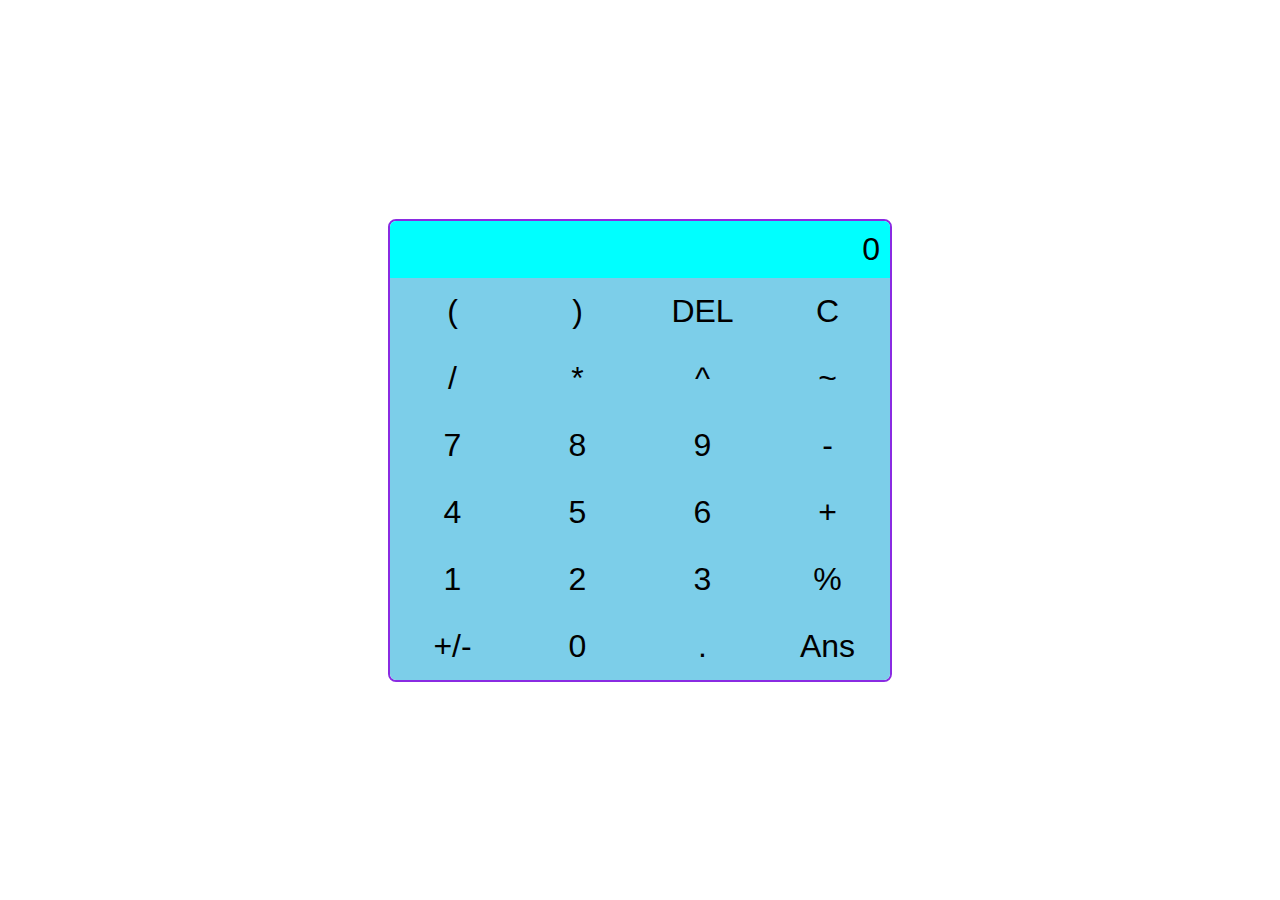
<file: oasis infobyte/Task-1 Calculator/index.html>
<!DOCTYPE html>
<html lang="en">
<head>
    <meta charset="UTF-8">
    <meta name="viewport" content="width=device-width, initial-scale=1.0">
    <link rel="stylesheet" href="style.css">
    <title>Simple Calculator</title>
</head>
<body>
    <div class="calculator">
        <div class="display" id="display">0</div>
        <div class="buttons">
            <button onclick="appendToDisplay('(')">(</button>
            <button onclick="appendToDisplay(')')">)</button>
            <button onclick="deleteLast()">DEL</button>
            <button onclick="clearDisplay()">C</button>
            <button onclick="appendToDisplay('/')">/</button>
            <button onclick="appendToDisplay('*')">*</button>
            <button onclick="appendToDisplay('^')">^</button>
            <button onclick="appendToDisplay('~')">~</button>
            <button onclick="appendToDisplay('7')">7</button>
            <button onclick="appendToDisplay('8')">8</button>
            <button onclick="appendToDisplay('9')">9</button>
            <button onclick="appendToDisplay('-')">-</button>
            <button onclick="appendToDisplay('4')">4</button>
            <button onclick="appendToDisplay('5')">5</button>
            <button onclick="appendToDisplay('6')">6</button>
            <button onclick="appendToDisplay('+')">+</button>
            <button onclick="appendToDisplay('1')">1</button>
            <button onclick="appendToDisplay('2')">2</button>
            <button onclick="appendToDisplay('3')">3</button>
            <button onclick="appendToDisplay('%')">%</button>
            <button onclick="appendToDisplay('+','-')">+/-</button>
            <button onclick="appendToDisplay('0')">0</button>
            <button onclick="appendToDisplay('.')">.</button>
            <button onclick="calculate()">Ans</button>
        </div>
    </div>
    
      <script src="script.js"></script>
   
</body>
</html>
</file>
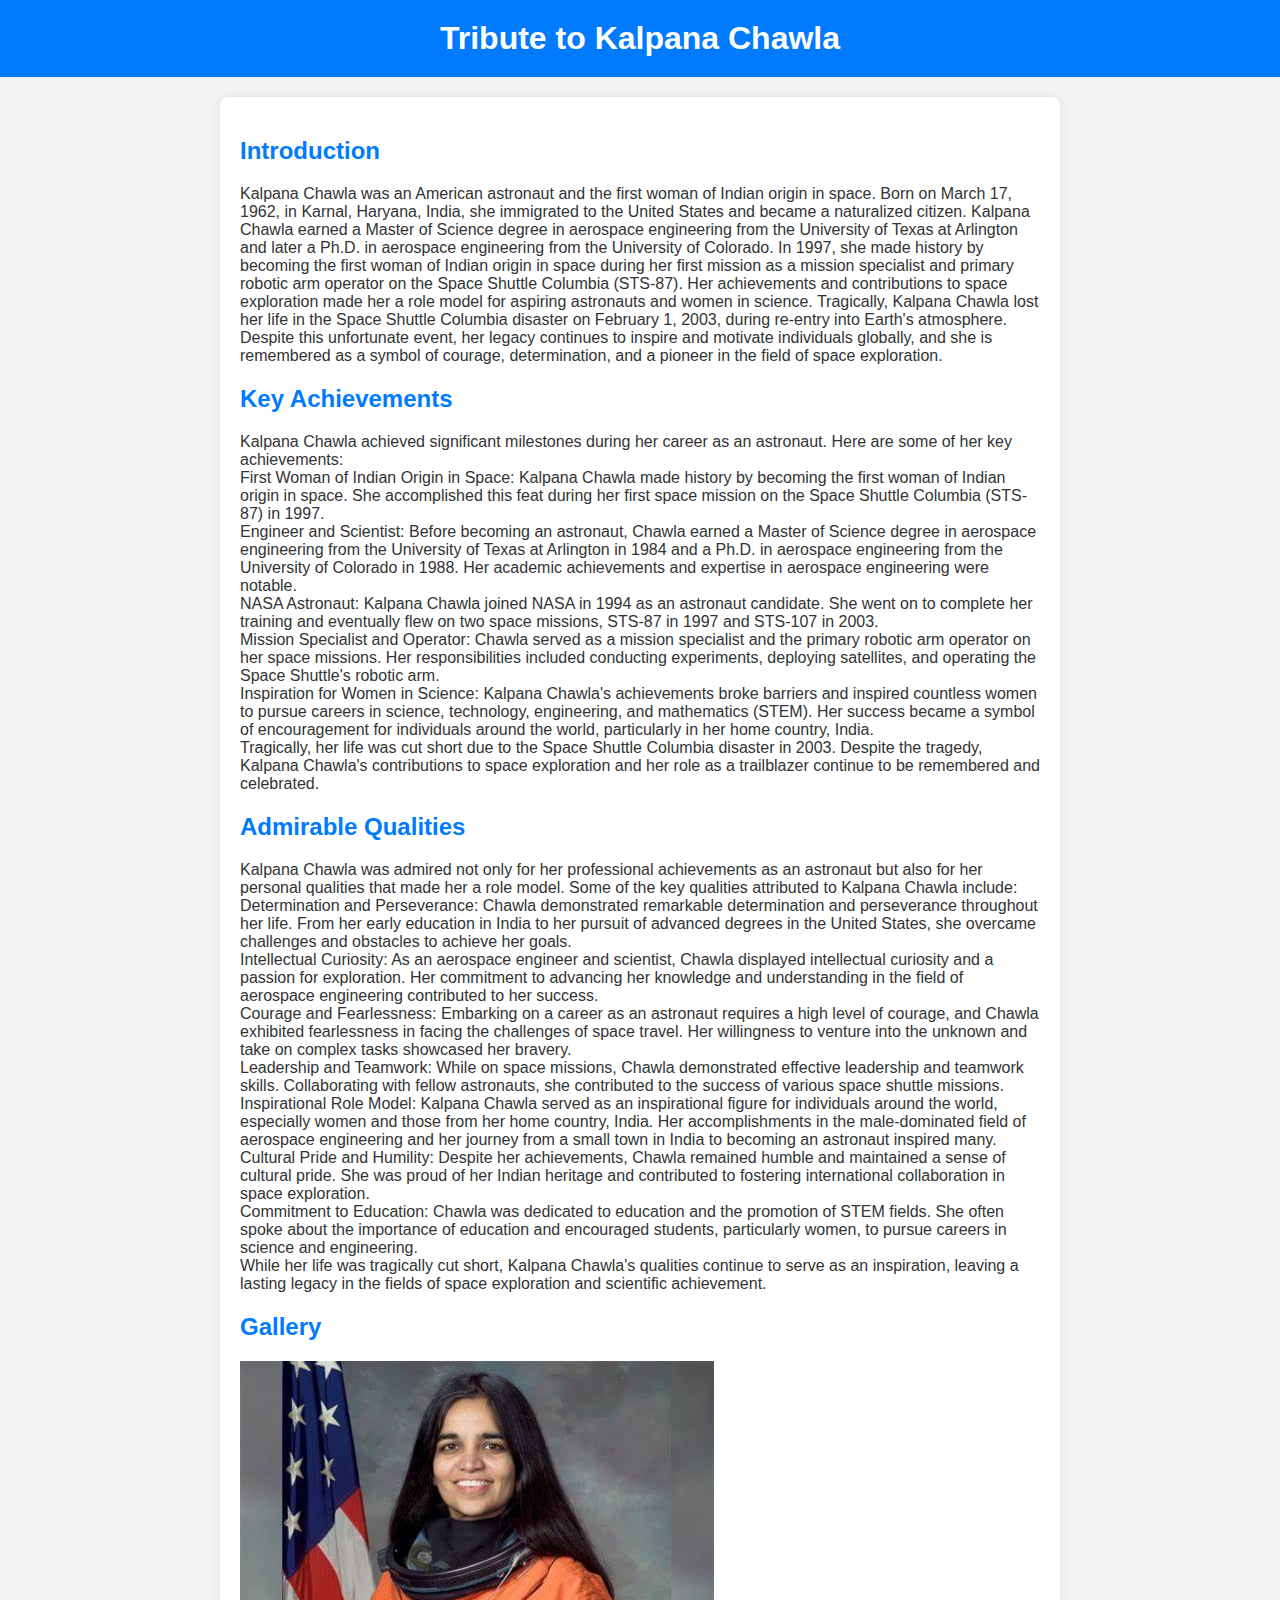
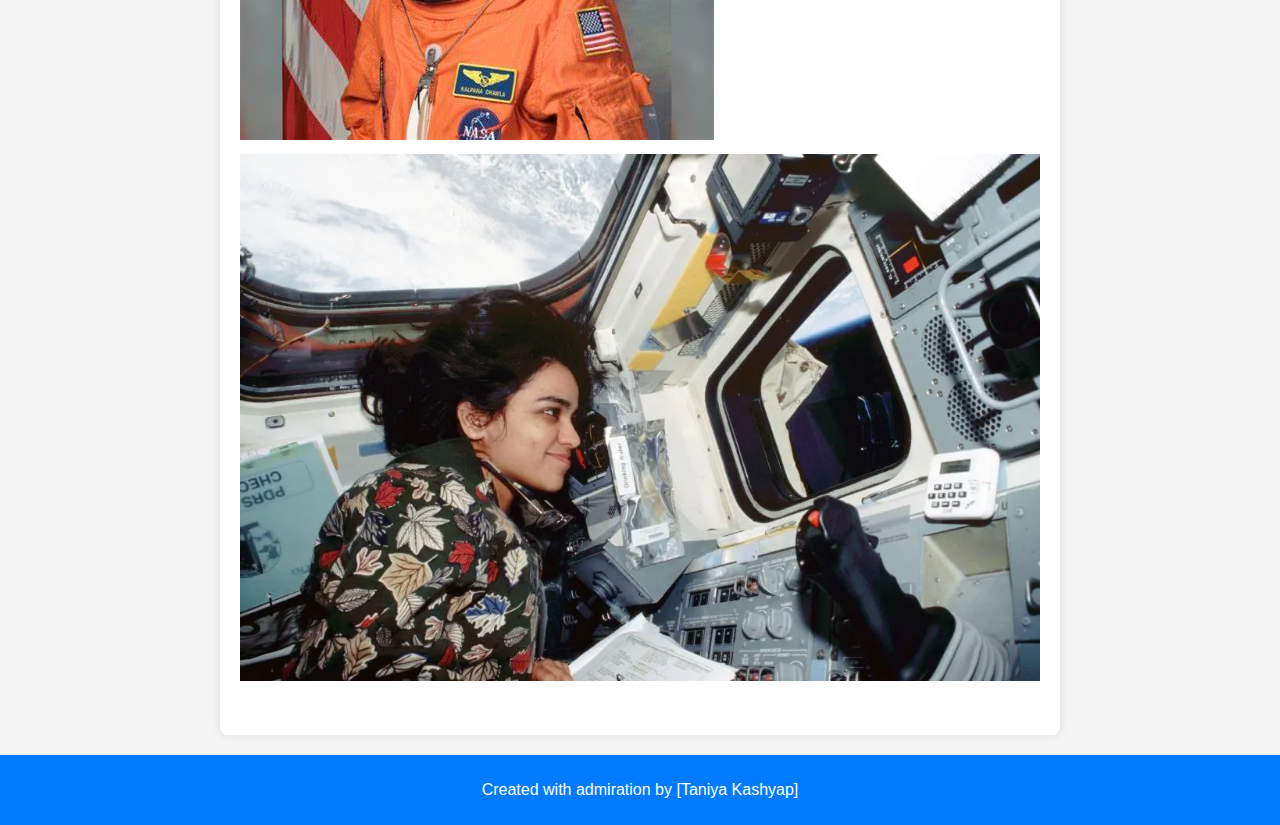
<file: oasis infobyte/Task-2 Tribute Page/index.html>
<!DOCTYPE html>
<html lang="en">
<head>
    <meta charset="UTF-8">
    <meta name="viewport" content="width=device-width, initial-scale=1.0">
    <link rel="stylesheet" href="style.css">
    <title>Tribute to [Admired Person]</title>
</head>
<body>
    <header>
        <h1>Tribute to Kalpana Chawla </h1>
    </header>
    <main>
        <section id="introduction">
            <h2>Introduction</h2>
            <p>Kalpana Chawla was an American astronaut and the first woman of Indian origin in space. Born on March 17, 1962, in Karnal, Haryana, India, she immigrated to the United States and became a naturalized citizen. Kalpana Chawla earned a Master of Science degree in aerospace engineering from the University of Texas at Arlington and later a Ph.D. in aerospace engineering from the University of Colorado.

                In 1997, she made history by becoming the first woman of Indian origin in space during her first mission as a mission specialist and primary robotic arm operator on the Space Shuttle Columbia (STS-87). Her achievements and contributions to space exploration made her a role model for aspiring astronauts and women in science.
                
                Tragically, Kalpana Chawla lost her life in the Space Shuttle Columbia disaster on February 1, 2003, during re-entry into Earth's atmosphere. Despite this unfortunate event, her legacy continues to inspire and motivate individuals globally, and she is remembered as a symbol of courage, determination, and a pioneer in the field of space exploration.</p>
        </section>
        
        <section id="achievements">
            <h2>Key Achievements</h2>
            <p>Kalpana Chawla achieved significant milestones during her career as an astronaut. Here are some of her key achievements:

                <br>
                First Woman of Indian Origin in Space:
                Kalpana Chawla made history by becoming the first woman of Indian origin in space. She accomplished this feat during her first space mission on the Space Shuttle Columbia (STS-87) in 1997.
                <br>
                Engineer and Scientist:
                Before becoming an astronaut, Chawla earned a Master of Science degree in aerospace engineering from the University of Texas at Arlington in 1984 and a Ph.D. in aerospace engineering from the University of Colorado in 1988. Her academic achievements and expertise in aerospace engineering were notable.
                <br>
                NASA Astronaut:
                Kalpana Chawla joined NASA in 1994 as an astronaut candidate. She went on to complete her training and eventually flew on two space missions, STS-87 in 1997 and STS-107 in 2003.
                <br>
                Mission Specialist and Operator:
                Chawla served as a mission specialist and the primary robotic arm operator on her space missions. Her responsibilities included conducting experiments, deploying satellites, and operating the Space Shuttle's robotic arm.
                <br>
                Inspiration for Women in Science:
                Kalpana Chawla's achievements broke barriers and inspired countless women to pursue careers in science, technology, engineering, and mathematics (STEM). Her success became a symbol of encouragement for individuals around the world, particularly in her home country, India.
                <br>
                Tragically, her life was cut short due to the Space Shuttle Columbia disaster in 2003. Despite the tragedy, Kalpana Chawla's contributions to space exploration and her role as a trailblazer continue to be remembered and celebrated.</p>
        </section>
        
        <section id="qualities">
            <h2>Admirable Qualities</h2>
            <p>Kalpana Chawla was admired not only for her professional achievements as an astronaut but also for her personal qualities that made her a role model. Some of the key qualities attributed to Kalpana Chawla include:

             <br>   Determination and Perseverance:
                Chawla demonstrated remarkable determination and perseverance throughout her life. From her early education in India to her pursuit of advanced degrees in the United States, she overcame challenges and obstacles to achieve her goals.
                <br>
                Intellectual Curiosity:
                As an aerospace engineer and scientist, Chawla displayed intellectual curiosity and a passion for exploration. Her commitment to advancing her knowledge and understanding in the field of aerospace engineering contributed to her success.
                <br>
                Courage and Fearlessness:
                Embarking on a career as an astronaut requires a high level of courage, and Chawla exhibited fearlessness in facing the challenges of space travel. Her willingness to venture into the unknown and take on complex tasks showcased her bravery.
                <br>
                Leadership and Teamwork:
                While on space missions, Chawla demonstrated effective leadership and teamwork skills. Collaborating with fellow astronauts, she contributed to the success of various space shuttle missions.
                <br>
                Inspirational Role Model:
                Kalpana Chawla served as an inspirational figure for individuals around the world, especially women and those from her home country, India. Her accomplishments in the male-dominated field of aerospace engineering and her journey from a small town in India to becoming an astronaut inspired many.
                <br>
                Cultural Pride and Humility:
                Despite her achievements, Chawla remained humble and maintained a sense of cultural pride. She was proud of her Indian heritage and contributed to fostering international collaboration in space exploration.
                <br>
                Commitment to Education:
                Chawla was dedicated to education and the promotion of STEM fields. She often spoke about the importance of education and encouraged students, particularly women, to pursue careers in science and engineering.
                <br>
                While her life was tragically cut short, Kalpana Chawla's qualities continue to serve as an inspiration, leaving a lasting legacy in the fields of space exploration and scientific achievement.</p>
        </section>
        
        <section id="images">
            <h2>Gallery</h2>
            <img src="image1.jpg" alt="Image 1">
            <img src="image2.jpg" alt="Image 2">
            <!-- Add more images as needed -->
        </section>
    </main>
    <footer>
        <p>Created with admiration by [Taniya Kashyap]</p>
    </footer>
</body>
</html>
</file>
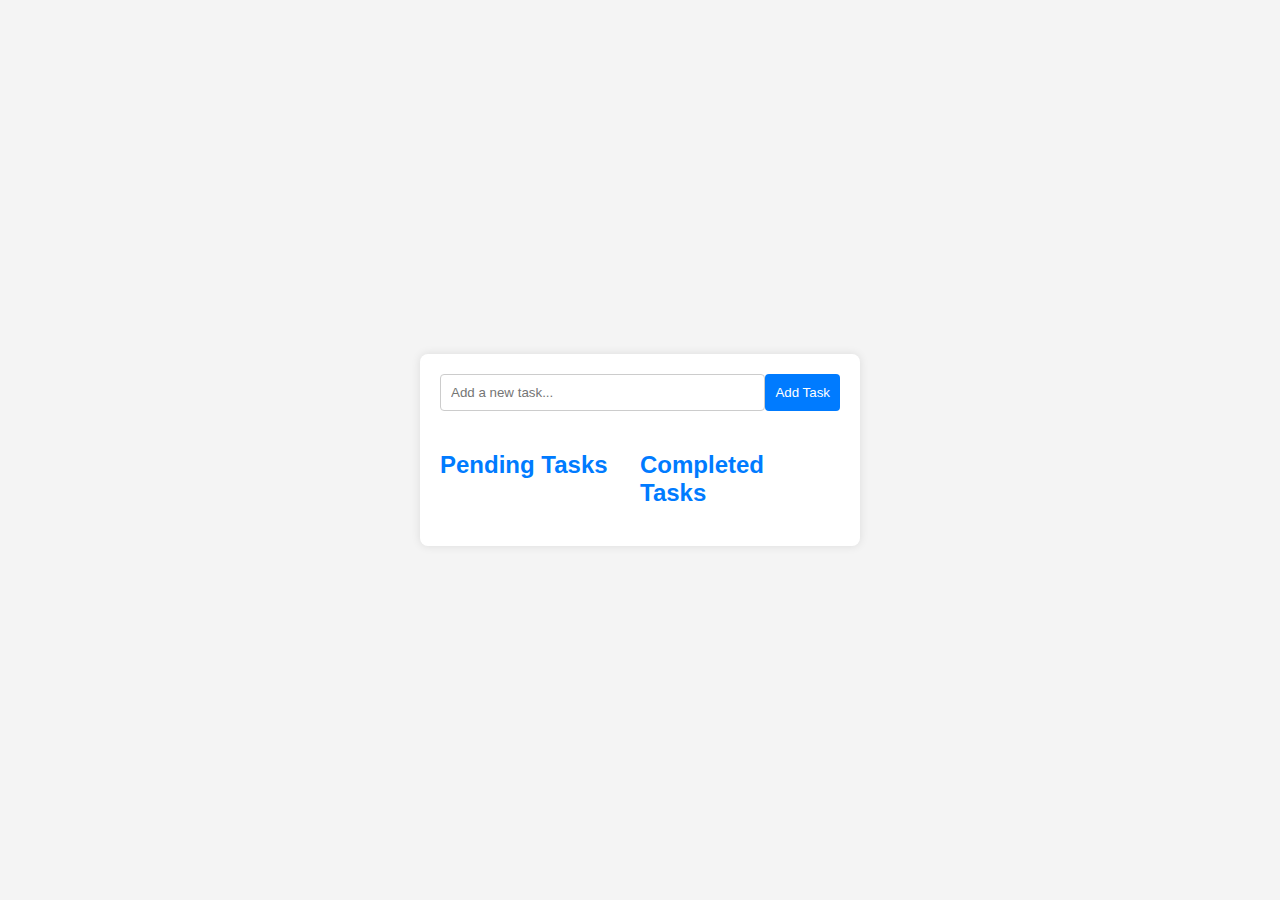
<file: oasis infobyte/Task-3 To-Do App/index.html>
<!DOCTYPE html>
<html lang="en">
<head>
    <meta charset="UTF-8">
    <meta name="viewport" content="width=device-width, initial-scale=1.0">
    <link rel="stylesheet" href="style.css">
    <title>To-Do App</title>
</head>
<body>
    <div class="app">
        <div class="input-section">
            <input type="text" id="taskInput" placeholder="Add a new task...">
            <button onclick="addTask()">Add Task</button>
        </div>
        
        <div class="lists-section">
            <div class="list" id="pendingTasks">
                <h2>Pending Tasks</h2>
                <ul id="pendingList"></ul>
            </div>
            
            <div class="list" id="completedTasks">
                <h2>Completed Tasks</h2>
                <ul id="completedList"></ul>
            </div>
        </div>
    </div>
    
    <script src="script.js"></script>
</body>
</html>
</file>
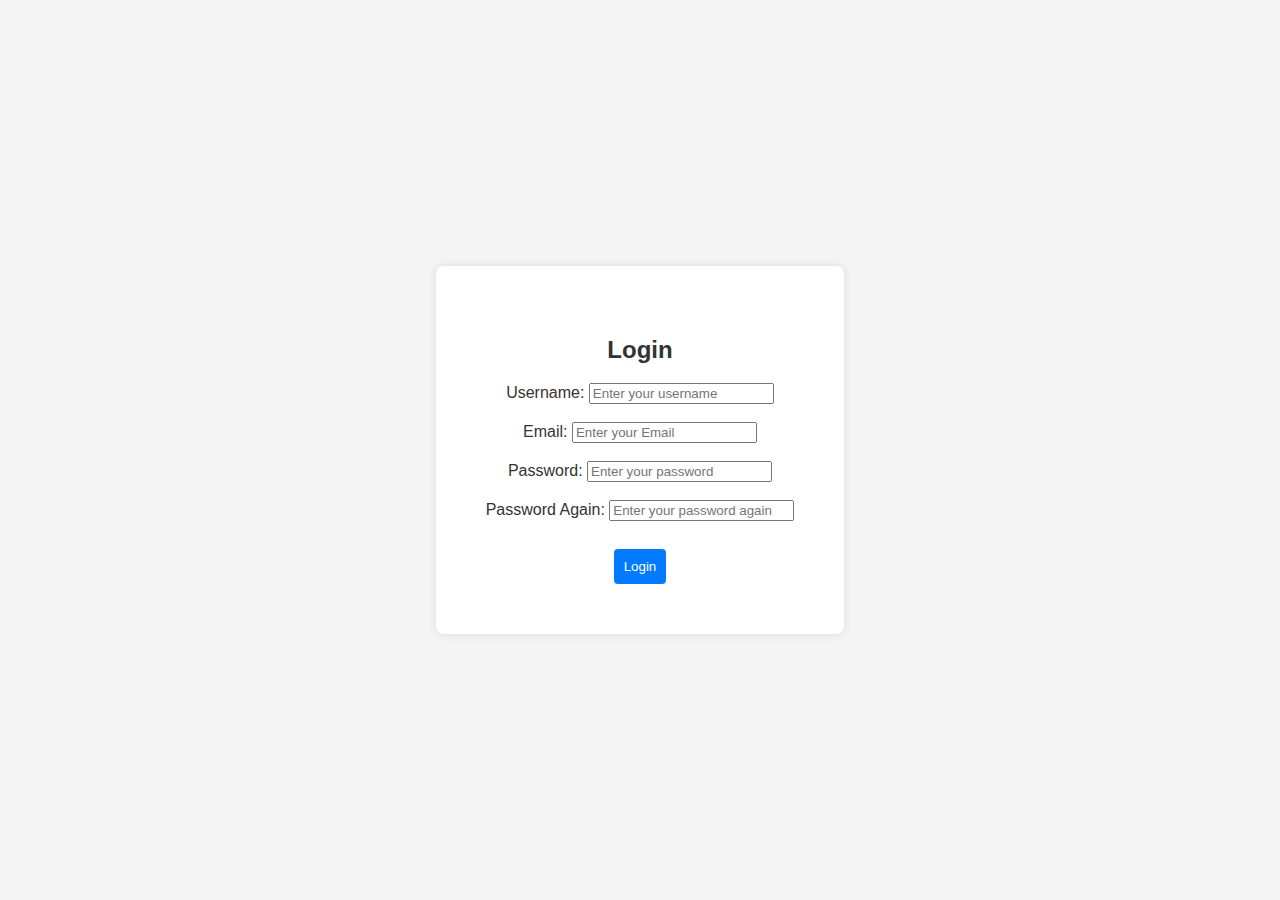
<file: oasis infobyte/Task-4 Login Authentication/index.html>
<!DOCTYPE html>
<html lang="en">
<head>
    <meta charset="UTF-8">
    <meta name="viewport" content="width=device-width, initial-scale=1.0">
    <link rel="stylesheet" href="style.css">
    <title>Login System</title>
</head>
<body>
    <div id="app">
        <div id="login-form" class="form">
            <h2>Login</h2>
            <label for="login-username">Username:</label>
            <input type="text" id="login-username" placeholder="Enter your username">
            <br><br>
            <label for="login-username">Email:</label>
            <input type="text" id="login-Email" placeholder="Enter your Email">
            <br><br>
            <label for="login-password">Password:</label>
            <input type="password" id="login-password" placeholder="Enter your password">
            <br><br>
            <label for="login-password">Password Again:</label>
            <input type="password" id="login-password again" placeholder="Enter your password again">
            <br><br>
            <button onclick="login()">Login</button>
        </div>

        <div id="register-form" class="form">
            <h2>Register</h2>
            <label for="register-username">Username:</label>
            <input type="text" id="register-username" placeholder="Choose a username">
            <label for="register-password">Password:</label>
            <input type="password" id="register-password" placeholder="Choose a password">
            <button onclick="register()">Register</button>
        </div>

        <div id="secured-page" class="hidden">
            <h2>Secured Page</h2>
            <p>Welcome! You have successfully logged in.</p>
            <button onclick="logout()">Logout</button>
        </div>
    </div>

    <script src="script.js"></script>
</body>
</html>
</file>
<file: oasis infobyte/Task-1 Calculator/style.css>
body {
    display: flex;
    align-items: center;
    justify-content: center;
    height: 100vh;
    margin: 0;
}

.calculator {
    width: 500px;
    border: 2px solid blueviolet;
    border-radius: 8px;
    overflow: hidden;
}

.display {
    font-size: 2em;
    padding: 10px;
    background-color: aqua;
    text-align: right;
    font-family: Impact, Haettenschweiler, 'Arial Narrow Bold', sans-serif ;
}

.buttons {
    display: grid;
    grid-template-columns: repeat(4, 1fr);
}

button {
    font-size: 2em;
    padding: 15px;
    border: lightblue;
    background-color:rgb(124, 206, 233);
    box-sizing: content-box;
    font-family: Impact, Haettenschweiler, 'Arial Narrow Bold', sans-serif;
    cursor: pointer;
}

button:active {
    background-color:darkcyan;
}
</file>
<file: oasis infobyte/Task-2 Tribute Page/style.css>
body {
    font-family: 'Arial', sans-serif;
    background-color: #f4f4f4;
    color: #333;
    margin: 0;
    padding: 0;
}

header {
    text-align: center;
    background-color: #007bff;
    color: #fff;
    padding: 20px;
}

h1 {
    margin: 0;
}

main {
    max-width: 800px;
    margin: 20px auto;
    padding: 20px;
    background-color: #fff;
    border-radius: 8px;
    box-shadow: 0 0 10px rgba(0, 0, 0, 0.1);
}

section {
    margin-bottom: 20px;
}

h2 {
    color: #007bff;
}

img {
    max-width: 100%;
    height: auto;
    margin-bottom: 10px;
}

footer {
    text-align: center;
    padding: 10px;
    background-color: #007bff;
    color: #fff;
}
</file>
<file: oasis infobyte/Task-3 To-Do App/style.css>
body {
    font-family: 'Arial', sans-serif;
    background-color: #f4f4f4;
    color: #333;
    margin: 0;
    padding: 0;
    display: flex;
    align-items: center;
    justify-content: center;
    height: 100vh;
}

.app {
    width: 400px;
    background-color: #fff;
    border-radius: 8px;
    box-shadow: 0 0 10px rgba(0, 0, 0, 0.1);
    padding: 20px;
}

.input-section {
    display: flex;
    margin-bottom: 20px;
}

input {
    flex: 1;
    padding: 10px;
    border: 1px solid #ccc;
    border-radius: 4px;
}

button {
    padding: 10px;
    background-color: #007bff;
    color: #fff;
    border: none;
    border-radius: 4px;
    cursor: pointer;
}

button:hover {
    background-color: #0056b3;
}

.lists-section {
    display: flex;
    justify-content: space-between;
}

.list {
    flex: 1;
    margin-right: 20px;
}

h2 {
    color: #007bff;
}

ul {
    list-style-type: none;
    padding: 0;
}

li {
    display: flex;
    align-items: center;
    justify-content: space-between;
    padding: 10px;
    border-bottom: 1px solid #ccc;
}

.completed {
    text-decoration: line-through;
    color: #888;
}

.delete-btn {
    background-color: #ff5c5c;
    color: #fff;
    border: none;
    padding: 5px 10px;
    border-radius: 4px;
    cursor: pointer;
}

.delete-btn:hover {
    background-color: #d33939;
}
</file>
<file: oasis infobyte/Task-4 Login Authentication/style.css>
body {
    font-family: 'Arial', sans-serif;
    background-color: #f4f4f4;
    color: #333;
    margin: 0;
    padding: 0;
    display: flex;
    align-items: center;
    justify-content: center;
    height: 100vh;
}

#app {
    display: flex;
    flex-direction: column;
    align-items: center;
}

.form {
    background-color: #fff;
    border-radius: 8px;
    box-shadow: 0 0 10px rgba(0, 0, 0, 0.1);
    padding: 50px;
    margin: 50px;
    text-align: center;
}

#login-form {
    display: block;
}

#register-form {
    display: none;
}

#secured-page {
    display: none;
}

button {
    padding: 10px;
    background-color: #007bff;
    color: #fff;
    border: none;
    border-radius: 4px;
    cursor: pointer;
    margin-top: 10px;
}

button:hover {
    background-color: #0056b3;
}

.hidden {
    display: none;
}
</file>
